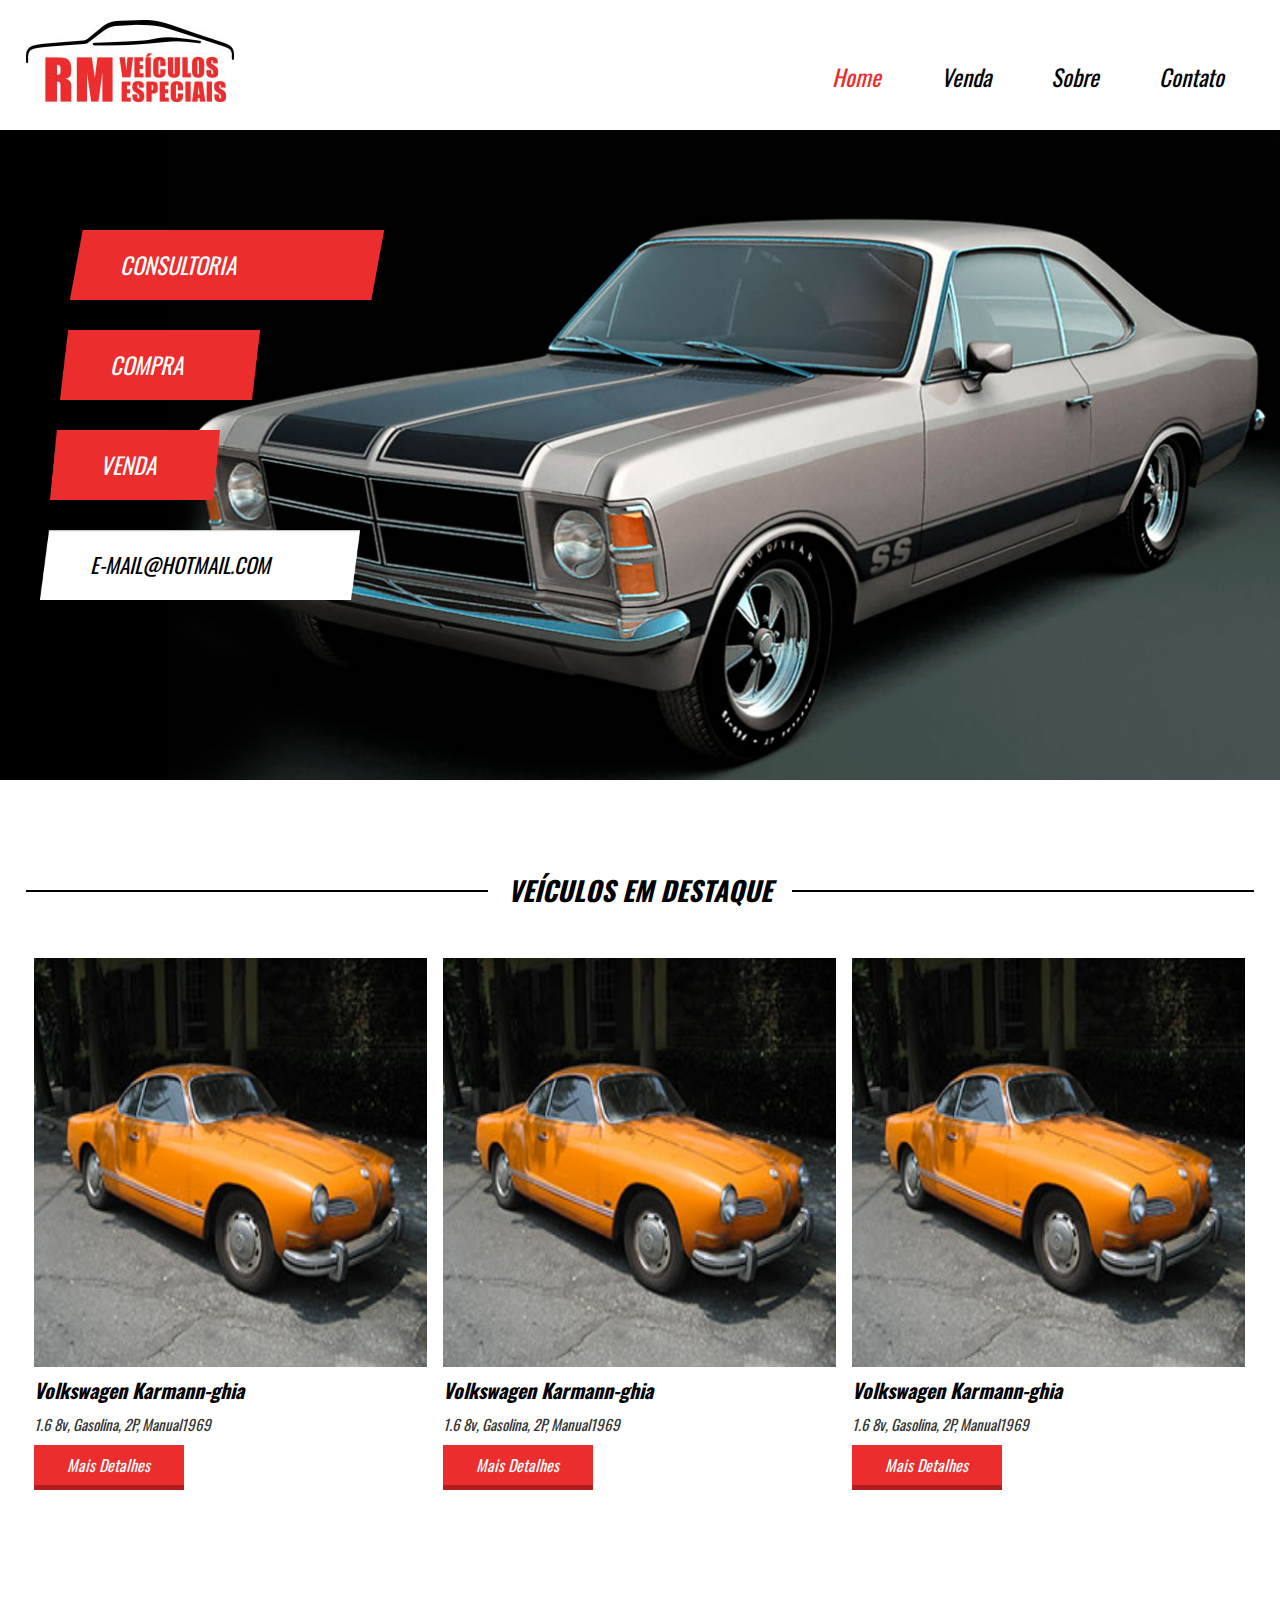
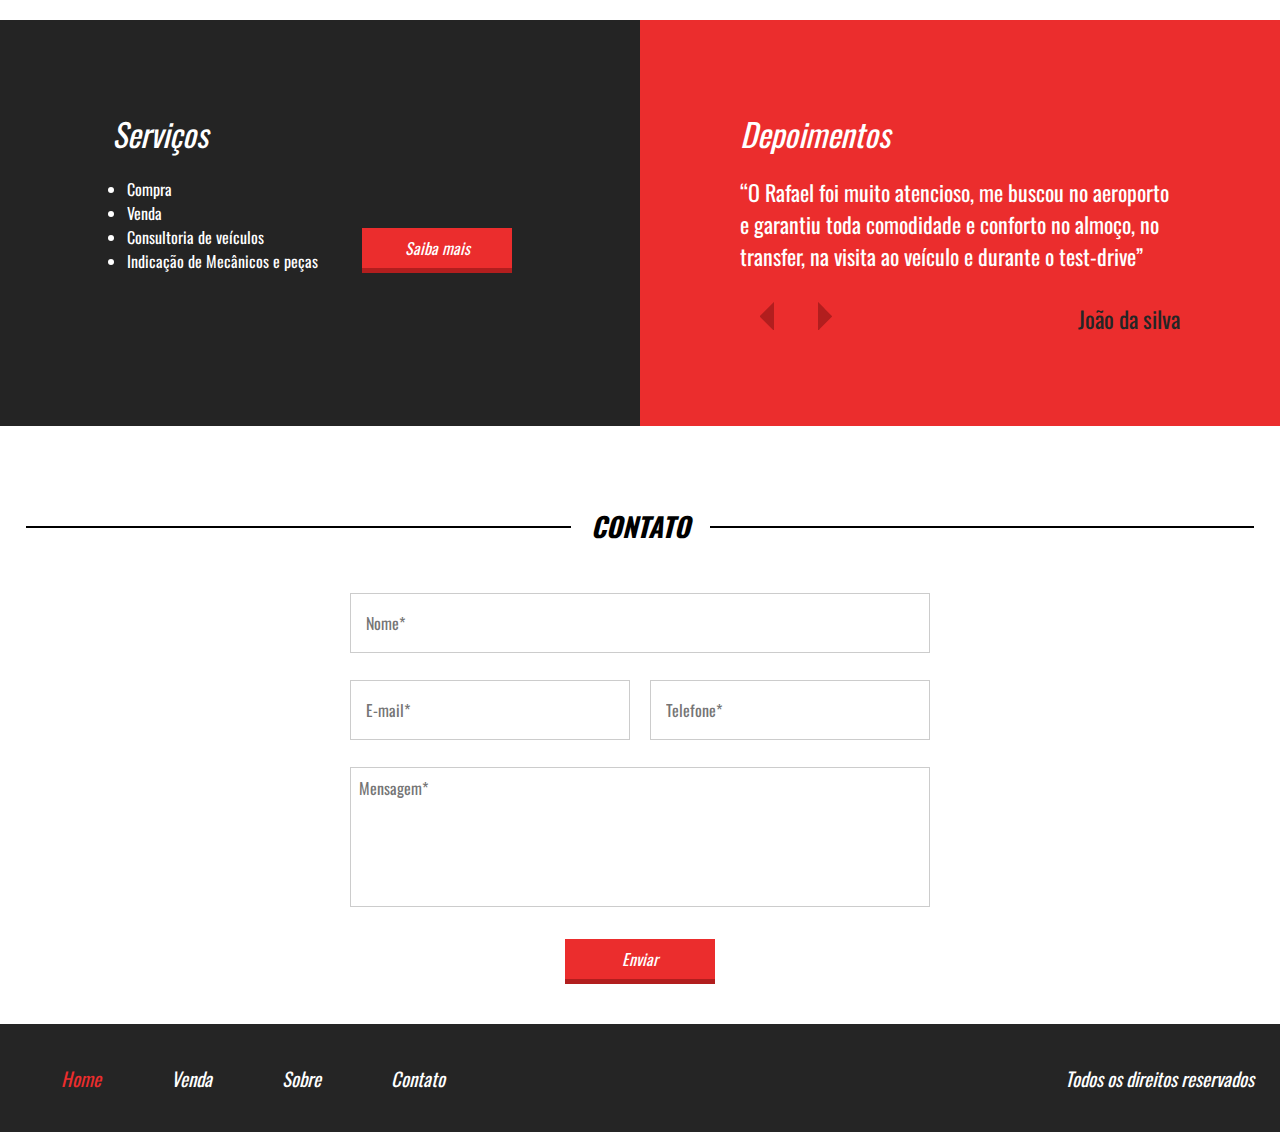
<file: index.html>
<!DOCTYPE html>
<html>
<head>
	<title>Projeto 05</title>
	<link href="https://fonts.googleapis.com/css2?family=Oswald&display=swap" rel="stylesheet">
	<link href="css/style.css" rel="stylesheet">
	<meta charset="utf-8" />
	<meta name="viewport" content="width=device-width,initial-scale=1.0,maximum-scale=1.0">
</head>
<body>

<header>

	<div class="container">
	<div class="logo">
		<img src="imagens/logo.jpg" />
	</div><!--logo-->

	<nav class="desktop">
		<ul>
			<li><a style="color:#EB2D2D;" href="index.html">Home</a></li>
			<li><a href="venda.html">Venda</a></li>
			<li><a href="sobre.html">Sobre</a></li>
			<li><a goto="contato" href="">Contato</a></li>
		</ul>
	</nav><!--desktop-->

	<nav class="mobile">
		<ul>
			<li><a style="color:#EB2D2D;" href="index.html">Home</a></li>
			<li><a href="venda.html">Venda</a></li>
			<li><a href="sobre.html">Sobre</a></li>
			<li><a goto="contato" href="">Contato</a></li>
		</ul>
	</nav><!--mobile-->

	<div class="clear"></div>
	</div><!--container-->
</header>

<section class="banner">
	<div class="container">
	<div class="text-banner">
		<div class="text-banner-single">Consultoria</div>
		<div class="text-banner-single">Compra</div>
		<div class="text-banner-single">Venda</div>
		<div class="text-banner-single">e-mail@hotmail.com</div>
	</div><!--text-banner-->
	</div><!--container-->
</section><!--banner-->

<section class="veiculos-destaque">
	<div class="line-titulo">
		<div class="ln1"></div>
		<h2>Veículos em destaque</h2>
	</div><!--line-titulo-->
	<div class="container">
	<div class="vitrine-destaque">
		<div style="background-image:url('imagens/carro1.jpg');" class="carro-img"></div><!--carro-img-->
		<div class="info-carro">
			<h2>Volkswagen Karmann-ghia</h2>
			<p>1.6 8v, Gasolina, 2P, Manual1969</p>
			<a class="btn1" href="">Mais Detalhes</a>
		</div><!--info-carro-->
	</div><!--vitrine-destaque-->

	<div class="vitrine-destaque">
		<div style="background-image:url('imagens/carro1.jpg');" class="carro-img"></div><!--carro-img-->
		<div class="info-carro">
			<h2>Volkswagen Karmann-ghia</h2>
			<p>1.6 8v, Gasolina, 2P, Manual1969</p>
			<a class="btn1" href="">Mais Detalhes</a>
		</div><!--info-carro-->
	</div><!--vitrine-destaque-->

	<div class="vitrine-destaque">
		<div style="background-image:url('imagens/carro1.jpg');" class="carro-img"></div><!--carro-img-->
		<div class="info-carro">
			<h2>Volkswagen Karmann-ghia</h2>
			<p>1.6 8v, Gasolina, 2P, Manual1969</p>
			<a class="btn1" href="">Mais Detalhes</a>
		</div><!--info-carro-->
	</div><!--vitrine-destaque-->
	<div class="clear"></div>
	</div><!--container-->
</section><!--veiculos-destaque-->

<section class="servicos-descricao">
	<div class="half1">
		<div class="half1-wraper">
		<h2>Serviços</h2>
		<ul>
			<li>Compra</li>
			<li>Venda</li>
			<li>Consultoria de veículos</li>
			<li>Indicação de Mecânicos e peças</li>
		</ul>
		<a class="btn1" href="">Saiba mais</a>
		</div>
	</div><!--half-1-->

	<div class="half2">

		<h2>Depoimentos</h2>
		<div class="depoimento-single">
			<p>“O Rafael foi muito atencioso, me buscou no aeroporto
			e garantiu toda comodidade e conforto no almoço, no transfer, na visita ao veículo e durante o test-drive”</p>

			<p>“O2 Rafael foi muito atencioso, me buscou no aeroporto
			e garantiu toda comodidade e conforto no almoço, no transfer, na visita ao veículo e durante o test-drive”</p>
			<div class="navigation">
				<div class="arrows">
					<img prev src="imagens/arrow-left.png" />
					<img next src="imagens/arrow-right.png" />
				</div><!--arrows-->
				<div class="nome-depoimento">João da silva</div>
			</div><!--navigation-->
		</div><!--depoimento-single-->
	</div><!--half2-->

</section><!--servicos-descricao-->

<section id="contato" class="contato">
	<div class="line-titulo">
		<div class="ln1"></div>
		<h2>Contato</h2>
	</div><!--line-titulo-->

	<form>
		<div class="input-wraper w100">
			<input placeholder="Nome*" type="text" required />
		</div><!--input-wraper-->

		<div class="input-wraper w50">
			<input placeholder="E-mail*" type="text" required />
		</div><!--input-wraper-->

		<div class="input-wraper w50">
			<input placeholder="Telefone*" type="text" required />
		</div><!--input-wraper-->

		<div class="input-wraper w100">
			<textarea placeholder="Mensagem*" required></textarea>
		</div><!--input-wraper-->

		<div class="input-wraper w100">
			<input class="btn1" type="submit" value="Enviar" />
		</div><!--input-wraper-->

		<div class="clear"></div><!--clear-->

	</form>

</section><!--contato-->

<footer>
	<div class="container">
	<nav>
		<ul>
			<li><a style="color:#EB2D2D;" href="index.html">Home</a></li>
			<li><a href="venda.html">Venda</a></li>
			<li><a href="sobre.html">Sobre</a></li>
			<li><a href="">Contato</a></li>
		</ul>
	</nav>
	<p>Todos os direitos reservados</p>
	<div class="clear"></div>
	</div><!--container-->
</footer>


<script src="js/jquery.js"></script>
<script src="js/functions.js"></script>
</body>
</html>
</file>
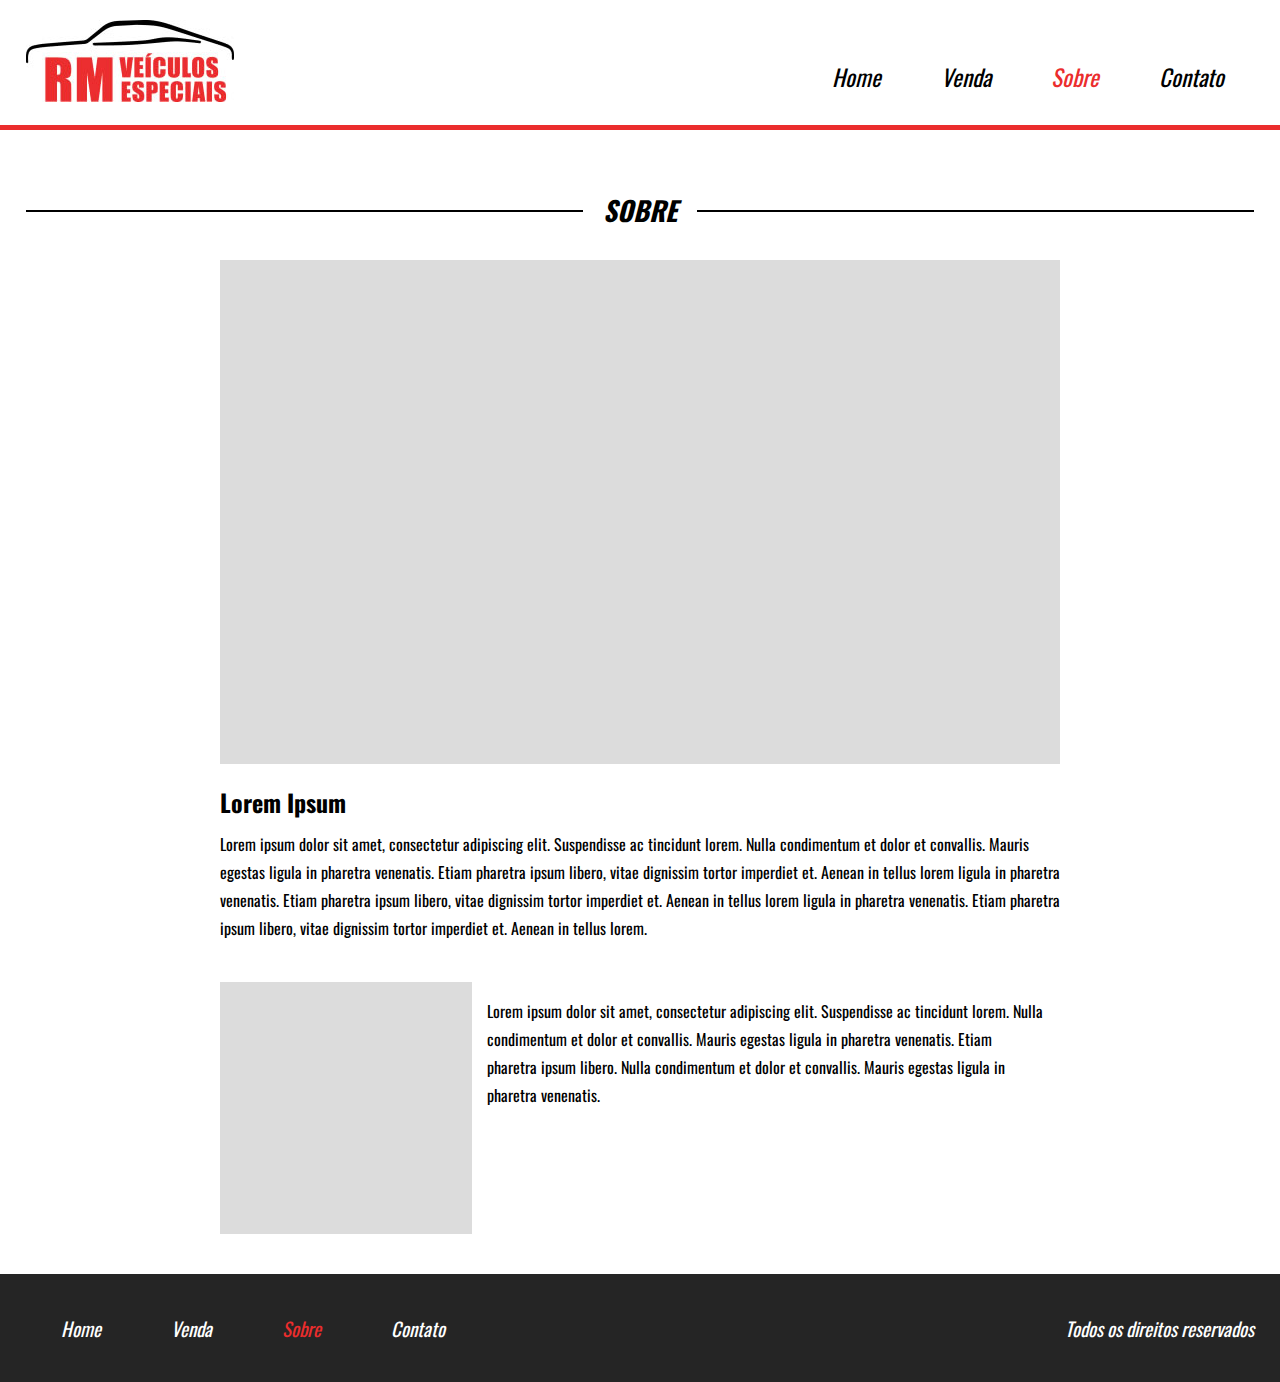
<file: sobre.html>
<!DOCTYPE html>
<html>
<head>
	<title>Projeto 05</title>
	<link href="https://fonts.googleapis.com/css2?family=Oswald&display=swap" rel="stylesheet">
	<link href="css/style.css" rel="stylesheet">
	<meta charset="utf-8" />
	<meta name="viewport" content="width=device-width,initial-scale=1.0,maximum-scale=1.0">
</head>
<body>

<header style="border-bottom: 5px solid #EB2D2D";>

	<div class="container">
	<div class="logo">
		<img src="imagens/logo.jpg" />
	</div><!--logo-->

	<nav class="desktop">
		<ul>
			<li><a href="index.html">Home</a></li>
			<li><a href="venda.html">Venda</a></li>
			<li><a style="color:#EB2D2D;" href="sobre.html">Sobre</a></li>
			<li><a href="">Contato</a></li>
		</ul>
	</nav><!--desktop-->

	<nav class="mobile">
		<ul>
			<li><a href="index.html">Home</a></li>
			<li><a href="venda.html">Venda</a></li>
			<li><a style="color:#EB2D2D;" href="sobre.html">Sobre</a></li>
			<li><a href="">Contato</a></li>
		</ul>
	</nav><!--mobile-->

	<div class="clear"></div>
	</div><!--container-->
</header>

<section class="sobre">
	<div class="line-titulo">
		<div class="ln1"></div>
			<h2>Sobre</h2>
	</div><!--titulo-->	
	<div class="container">
		<div class="img-destaque-sobre"></div>
		<div class="descricao-autor">
			<h2>Lorem Ipsum</h2>
			<p>Lorem ipsum dolor sit amet, consectetur adipiscing elit. Suspendisse ac tincidunt lorem. Nulla condimentum et dolor et convallis. Mauris egestas ligula in pharetra venenatis. Etiam pharetra ipsum libero, vitae dignissim tortor imperdiet et. Aenean in tellus lorem ligula in pharetra venenatis. Etiam pharetra ipsum libero, vitae dignissim tortor imperdiet et. Aenean in tellus lorem ligula in pharetra venenatis. Etiam pharetra ipsum libero, vitae dignissim tortor imperdiet et. Aenean in tellus lorem.</p>
		</div><!--descrição-->
		<div class="descricao-autor2">
			<div class="img-small"></div>
			<p>
				Lorem ipsum dolor sit amet, consectetur adipiscing elit. Suspendisse ac tincidunt lorem. Nulla condimentum et dolor et convallis. Mauris egestas ligula in pharetra venenatis. Etiam pharetra ipsum libero. Nulla condimentum et dolor et convallis. Mauris egestas ligula in pharetra venenatis.
			</p>
			<div class="clear"></div>
		</div><!--descrição2-->
	</div><!--container-->
</section><!--sobre-->

<footer>
	<div class="container">
	<nav>
		<ul>
			<li><a href="index.html">Home</a></li>
			<li><a href="venda.html">Venda</a></li>
			<li><a style="color:#EB2D2D;" href="sobre.html">Sobre</a></li>
			<li><a href="">Contato</a></li>
		</ul>
	</nav>
	<p>Todos os direitos reservados</p>
	<div class="clear"></div>
	</div><!--container-->
</footer>

</body>
</html>
</file>
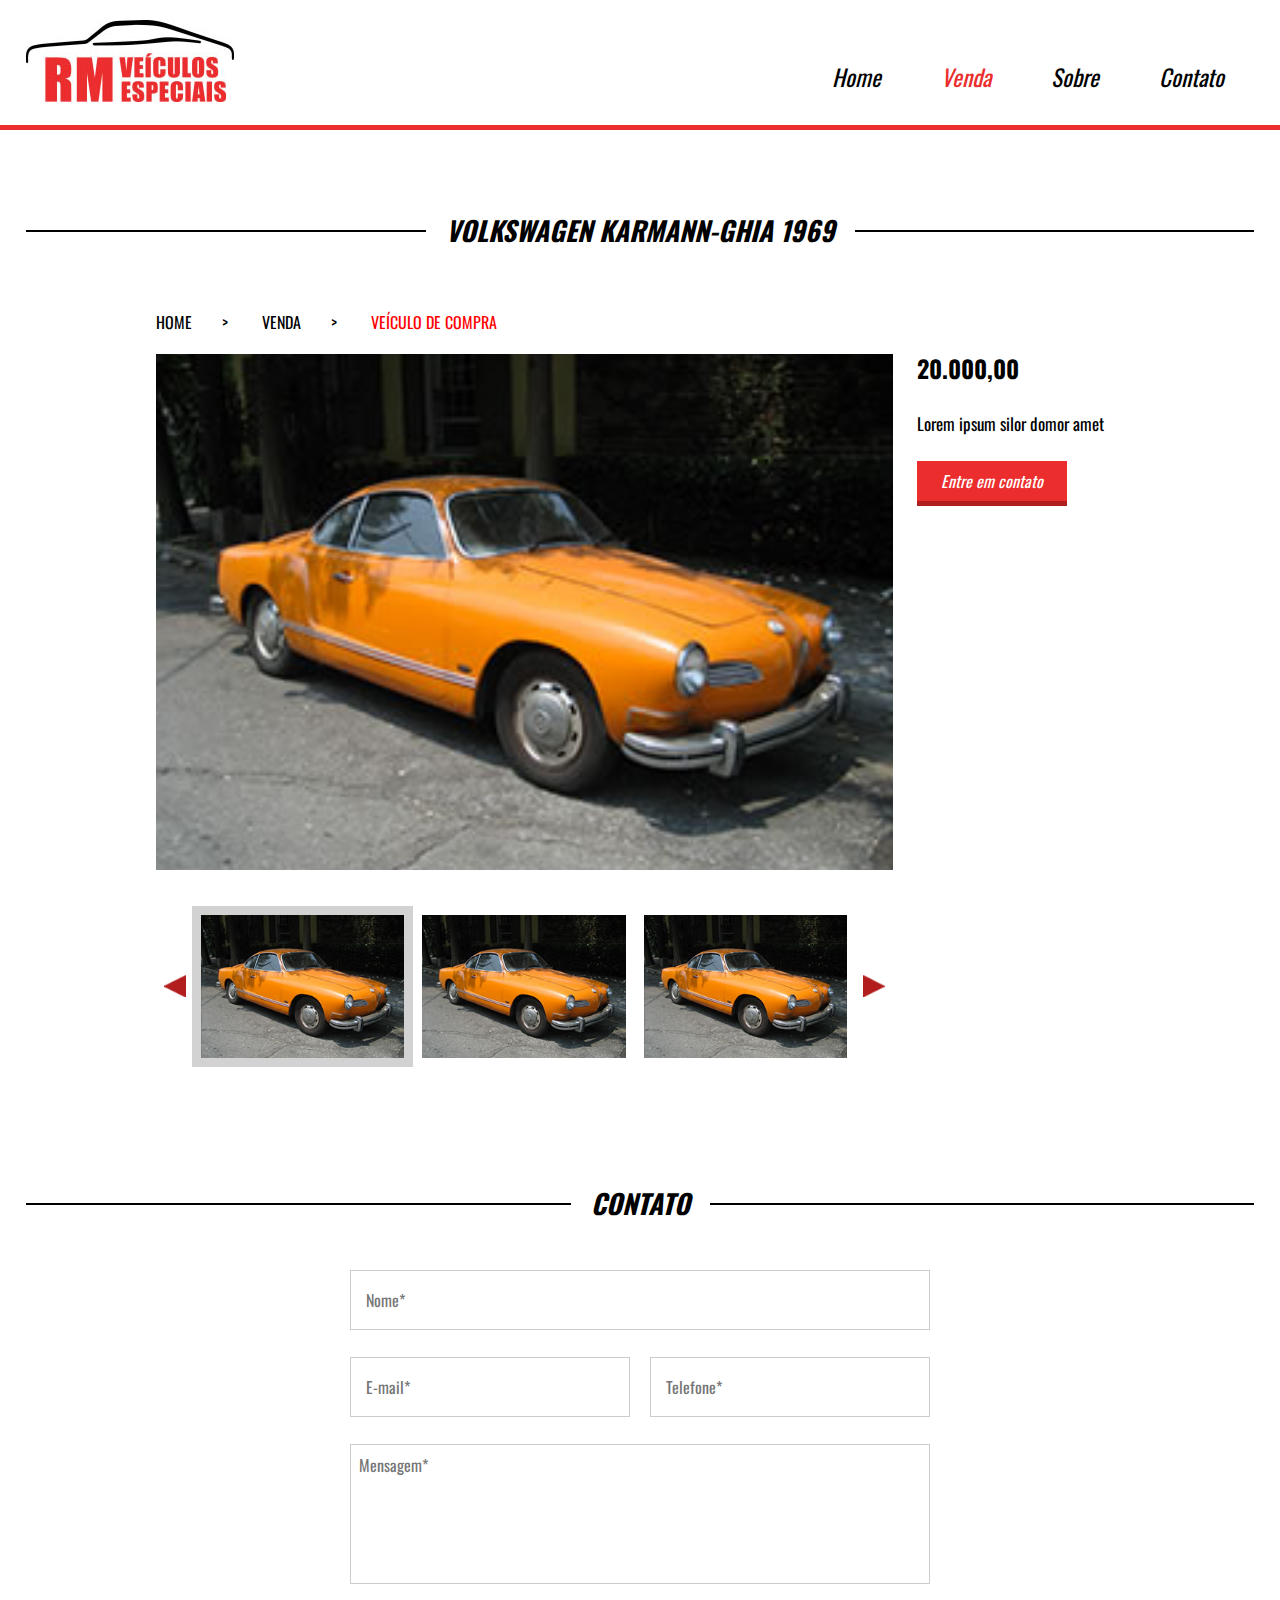
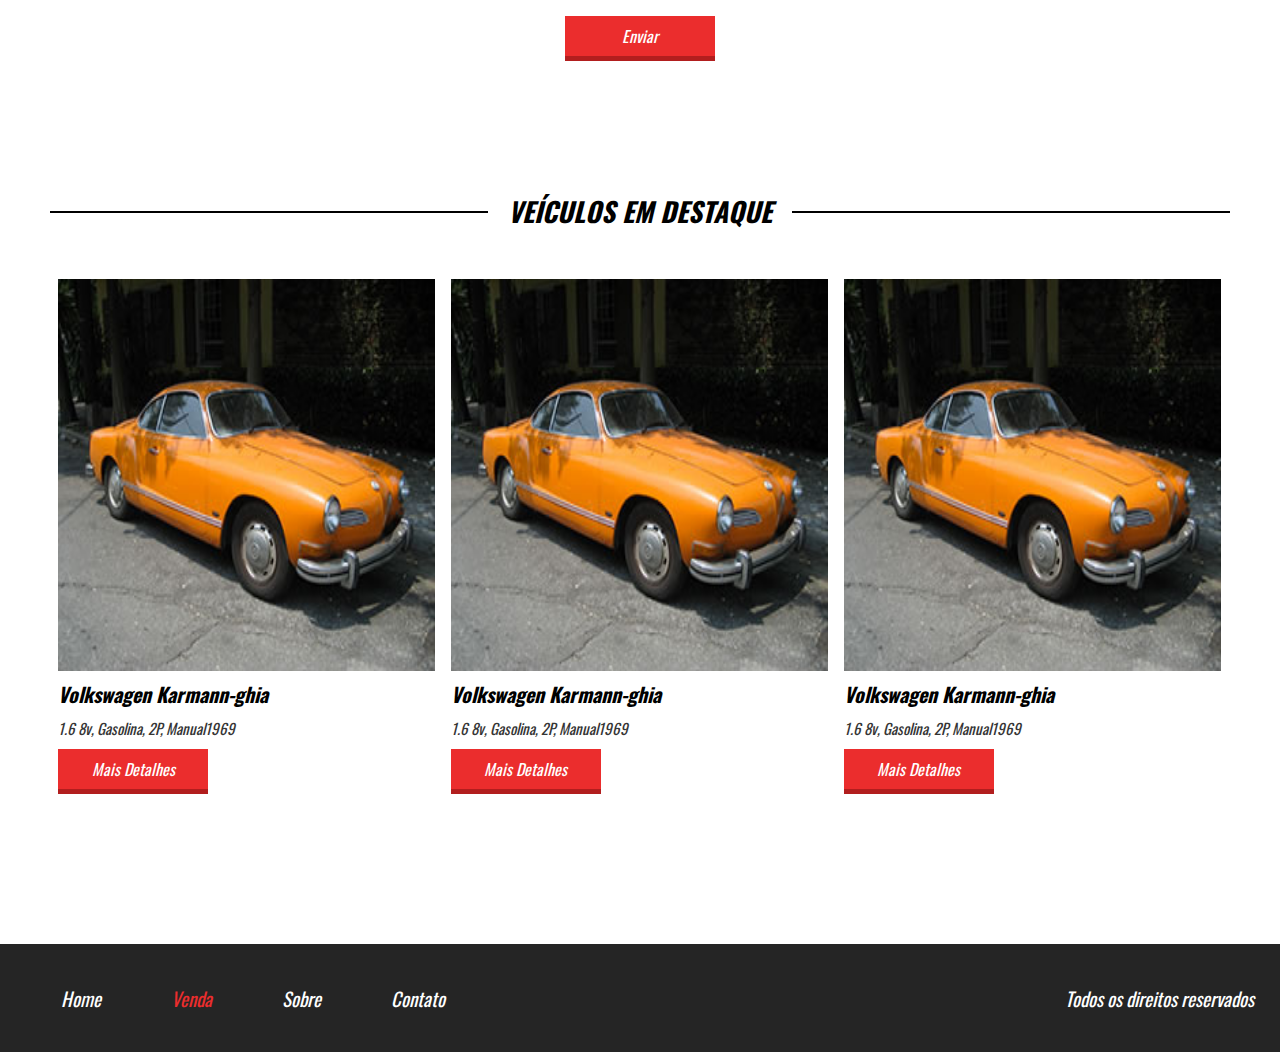
<file: veiculo-teste.html>
<!DOCTYPE html>
<html>
<head>
	<title>Projeto 05</title>
	<link href="https://fonts.googleapis.com/css2?family=Oswald&display=swap" rel="stylesheet">
	<link href="css/style.css" rel="stylesheet">
	<meta charset="utf-8" />
	<meta name="viewport" content="width=device-width,initial-scale=1.0,maximum-scale=1.0">
</head>
<body>

<header style="border-bottom: 5px solid #EB2D2D";>

	<div class="container">
	<div class="logo">
		<img src="imagens/logo.jpg" />
	</div><!--logo-->

	<nav class="desktop">
		<ul>
			<li><a href="index.html">Home</a></li>
			<li><a style="color:#EB2D2D;" href="venda.html">Venda</a></li>
			<li><a href="sobre.html">Sobre</a></li>
			<li><a href="">Contato</a></li>
		</ul>
	</nav><!--desktop-->

	<nav class="mobile">
		<ul>
			<li><a href="index.html">Home</a></li>
			<li><a style="color:#EB2D2D;" href="venda.html">Venda</a></li>
			<li><a href="sobre.html">Sobre</a></li>
			<li><a href="">Contato</a></li>
		</ul>
	</nav><!--mobile-->

	<div class="clear"></div>
	</div><!--container-->
</header>

<section class="venda-single">
	<div class="line-titulo">
	<div class="ln1"></div>
		<h2>Volkswagen Karmann-ghia 1969</h2>
	</div><!--line-titulo-->

	<div class="container">

	<div class="info-veiculo">
		<div class="info-bread">
			<a href="">HOME</a><span>></span>
			<a href="">VENDA</a><span>></span>
			<a href="">VEÍCULO DE COMPRA</a></div>
		<div class="foto-destaque"></div>
			<div class="nav-galeria-parent">
				<div class="arrow-left-nav"></div>
				<div class="arrow-right-nav"></div>
				<div class="nav-galeria">
					<div class="nav-galeria-wraper">
					<div class="mini-img-wraper"><div style="background-image:url('imagens/carro1.jpg');" class="mini-img"></div></div>
					<div class="mini-img-wraper"><div style="background-image:url('imagens/carro1.jpg');" class="mini-img"></div></div>
					<div class="mini-img-wraper"><div style="background-image:url('imagens/carro1.jpg');" class="mini-img"></div></div>
					<div class="mini-img-wraper"><div style="background-image:url('imagens/carro1.jpg');" class="mini-img"></div></div>
					<div class="mini-img-wraper"><div style="background-image:url('imagens/carro1.jpg');" class="mini-img"></div></div>
					<div class="mini-img-wraper"><div style="background-image:url('imagens/carro1.jpg');" class="mini-img"></div></div>
					<div class="mini-img-wraper"><div style="background-image:url('imagens/carro1.jpg');" class="mini-img"></div></div>
					<div class="mini-img-wraper"><div style="background-image:url('imagens/carro1.jpg');" class="mini-img"></div></div>
					</div><!--wraper-->
					</div><!--galeria-->
			</div><!--parent-->
	</div><!--info-veiculo-->

	<div class="descricao-veiculo">
			<h2>20.000,00</h2>
			<p>Lorem ipsum silor domor amet</p>
			<a class="btn1" href="">Entre em contato</a>
	</div><!--descrição-->
	<div class="clear"></div>
</div><!--container-->

</section><!--venda-single-->

<section class="contato">
	<div class="line-titulo">
		<div class="ln1"></div>
		<h2>Contato</h2>
	</div><!--line-titulo-->

	<form>
		<div class="input-wraper w100">
			<input placeholder="Nome*" type="text" required />
		</div><!--input-wraper-->

		<div class="input-wraper w50">
			<input placeholder="E-mail*" type="text" required />
		</div><!--input-wraper-->

		<div class="input-wraper w50">
			<input placeholder="Telefone*" type="text" required />
		</div><!--input-wraper-->

		<div class="input-wraper w100">
			<textarea placeholder="Mensagem*" required></textarea>
		</div><!--input-wraper-->

		<div class="input-wraper w100">
			<input class="btn1" type="submit" value="Enviar" />
		</div><!--input-wraper-->

		<div class="clear"></div><!--clear-->

	</form>

	<section class="veiculos-destaque">
	<div class="line-titulo">
		<div class="ln1"></div>
		<h2>Veículos em destaque</h2>
	</div><!--line-titulo-->
	<div class="container">
	<div class="vitrine-destaque">
		<div style="background-image:url('imagens/carro1.jpg');" class="carro-img"></div><!--carro-img-->
		<div class="info-carro">
			<h2>Volkswagen Karmann-ghia</h2>
			<p>1.6 8v, Gasolina, 2P, Manual1969</p>
			<a class="btn1" href="">Mais Detalhes</a>
		</div><!--info-carro-->
	</div><!--vitrine-destaque-->

	<div class="vitrine-destaque">
		<div style="background-image:url('imagens/carro1.jpg');" class="carro-img"></div><!--carro-img-->
		<div class="info-carro">
			<h2>Volkswagen Karmann-ghia</h2>
			<p>1.6 8v, Gasolina, 2P, Manual1969</p>
			<a class="btn1" href="">Mais Detalhes</a>
		</div><!--info-carro-->
	</div><!--vitrine-destaque-->

	<div class="vitrine-destaque">
		<div style="background-image:url('imagens/carro1.jpg');" class="carro-img"></div><!--carro-img-->
		<div class="info-carro">
			<h2>Volkswagen Karmann-ghia</h2>
			<p>1.6 8v, Gasolina, 2P, Manual1969</p>
			<a class="btn1" href="">Mais Detalhes</a>
		</div><!--info-carro-->
	</div><!--vitrine-destaque-->
	<div class="clear"></div>
	</div><!--container-->
</section><!--veiculos-destaque-->

</section><!--contato-->

<footer>
	<div class="container">
	<nav>
		<ul>
			<li><a href="index.html">Home</a></li>
			<li><a style="color:#EB2D2D;" href="venda.html">Venda</a></li>
			<li><a href="sobre.html">Sobre</a></li>
			<li><a href="">Contato</a></li>
		</ul>
	</nav>
	<p>Todos os direitos reservados</p>
	<div class="clear"></div>
	</div><!--container-->
</footer>

<script src="js/jquery.js"></script>
<script src="js/functions.js"></script>
</body>
</html>
</file>
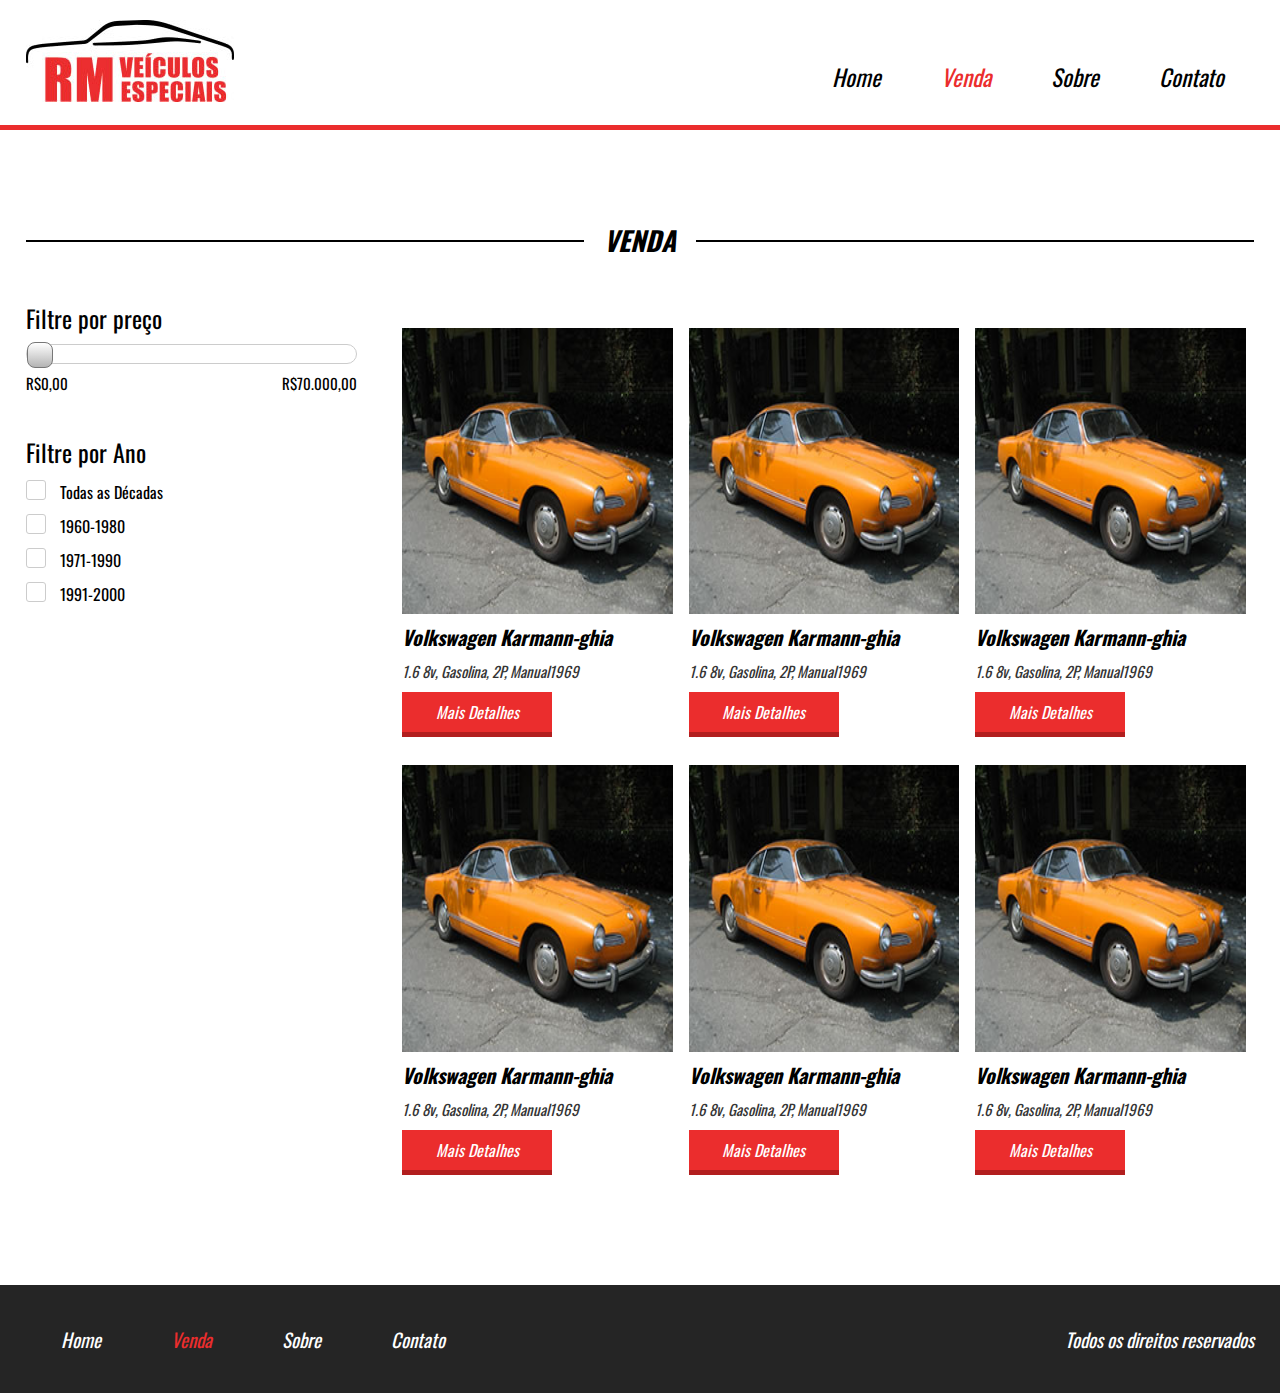
<file: venda.html>
<!DOCTYPE html>
<html>
<head>
	<title>Projeto 05</title>
	<link href="https://fonts.googleapis.com/css2?family=Oswald&display=swap" rel="stylesheet">
	<link href="css/style.css" rel="stylesheet">
	<meta charset="utf-8" />
	<meta name="viewport" content="width=device-width,initial-scale=1.0,maximum-scale=1.0">
</head>
<body>

<header style="border-bottom: 5px solid #EB2D2D";>

	<div class="container">
	<div class="logo">
		<img src="imagens/logo.jpg" />
	</div><!--logo-->

	<nav class="desktop">
		<ul>
			<li><a  href="index.html">Home</a></li>
			<li><a style="color:#EB2D2D;"href="venda.html">Venda</a></li>
			<li><a href="sobre.html">Sobre</a></li>
			<li><a href="">Contato</a></li>
		</ul>
	</nav><!--desktop-->

	<nav class="mobile">
		<ul>
			<li><a href="index.html">Home</a></li>
			<li><a style="color:#EB2D2D;" href="venda.html">Venda</a></li>
			<li><a href="sobre.html">Sobre</a></li>
			<li><a href="">Contato</a></li>
		</ul>
	</nav><!--mobile-->

	<div class="clear"></div>
	</div><!--container-->
</header>

<section class="venda">
	<div class="line-titulo">
		<div class="ln1"></div>
		<h2>Venda</h2>
	</div><!--line-titulo-->


	<div class="content-venda">
		<div class="container">
			<div class="sidebar">
				<div class="search1">
					<h2>Filtre por preço</h2>
					<div class="barra-preco">
						<div class="barra-preco-fill"></div>
						<div class="pointer-barra"></div>
					</div><!--barra-preco-->
					<div class="valor-pesquisa">
						<p class="preco-pesquisa">R$0,00</p>
						<p>R$70.000,00</p>
						<div class="clear"></div>
					</div><!--valor-pequisa-->
				</div><!--search1-->
				<div class="search2">
					<h2>Filtre por Ano</h2>
					<form>
						<div class="form-venda-wraper">
							<input type="checkbox" id="item1" />
							<label for="item1">
								<div class="circle"></div>
							</label><!--item1-->
							<span>Todas as Décadas</span>
						</div><!--form-wraper-->

						<div class="form-venda-wraper">
							<input type="checkbox" id="item2" />
							<label for="item2">
								<div class="circle"></div>
							</label>
							<span>1960-1980</span>
						</div><!--form-wraper-->

						<div class="form-venda-wraper">
							<input type="checkbox" id="item3" />
							<label for="item3">
								<div class="circle"></div>
							</label>
							<span>1971-1990</span>
						</div><!--form-wraper-->

						<div class="form-venda-wraper">
							<input type="checkbox" id="item4" />
							<label for="item4">
								<div class="circle"></div>
							</label>
							<span>1991-2000</span>
						</div><!--form-wraper-->
					</form>
				</div><!--search2-->
			</div><!--sidebar-->

<div class="vitrine-venda">
	<div class="vitrine-destaque">
		<div style="background-image:url('imagens/carro1.jpg');" class="carro-img"></div><!--carro-img-->
		<div class="info-carro">
			<h2>Volkswagen Karmann-ghia</h2>
			<p>1.6 8v, Gasolina, 2P, Manual1969</p>
			<a class="btn1" href="">Mais Detalhes</a>
		</div><!--info-carro-->
	</div><!--vitrine-destaque-->

	<div class="vitrine-destaque">
		<div style="background-image:url('imagens/carro1.jpg');" class="carro-img"></div><!--carro-img-->
		<div class="info-carro">
			<h2>Volkswagen Karmann-ghia</h2>
			<p>1.6 8v, Gasolina, 2P, Manual1969</p>
			<a class="btn1" href="">Mais Detalhes</a>
		</div><!--info-carro-->
	</div><!--vitrine-destaque-->

	<div class="vitrine-destaque">
		<div style="background-image:url('imagens/carro1.jpg');" class="carro-img"></div><!--carro-img-->
		<div class="info-carro">
			<h2>Volkswagen Karmann-ghia</h2>
			<p>1.6 8v, Gasolina, 2P, Manual1969</p>
			<a class="btn1" href="">Mais Detalhes</a>
		</div><!--info-carro-->
	</div><!--vitrine-destaque-->

	<div class="vitrine-destaque">
		<div style="background-image:url('imagens/carro1.jpg');" class="carro-img"></div><!--carro-img-->
		<div class="info-carro">
			<h2>Volkswagen Karmann-ghia</h2>
			<p>1.6 8v, Gasolina, 2P, Manual1969</p>
			<a class="btn1" href="">Mais Detalhes</a>
		</div><!--info-carro-->
	</div><!--vitrine-destaque-->

	<div class="vitrine-destaque">
		<div style="background-image:url('imagens/carro1.jpg');" class="carro-img"></div><!--carro-img-->
		<div class="info-carro">
			<h2>Volkswagen Karmann-ghia</h2>
			<p>1.6 8v, Gasolina, 2P, Manual1969</p>
			<a class="btn1" href="">Mais Detalhes</a>
		</div><!--info-carro-->
	</div><!--vitrine-destaque-->

	<div class="vitrine-destaque">
		<div style="background-image:url('imagens/carro1.jpg');" class="carro-img"></div><!--carro-img-->
		<div class="info-carro">
			<h2>Volkswagen Karmann-ghia</h2>
			<p>1.6 8v, Gasolina, 2P, Manual1969</p>
			<a class="btn1" href="">Mais Detalhes</a>
		</div><!--info-carro-->
	</div><!--vitrine-destaque-->

</div><!--vitrine-venda-->

			<div class="clear"></div>
		</div><!--container-->
	</div><!--content-venda-->
</section><!--venda-->


<footer>
	<div class="container">
	<nav>
		<ul>
			<li><a href="index.html">Home</a></li>
			<li><a style="color:#EB2D2D;" href="venda.html">Venda</a></li>
			<li><a href="sobre.html">Sobre</a></li>
			<li><a href="">Contato</a></li>
		</ul>
	</nav>
	<p>Todos os direitos reservados</p>
	<div class="clear"></div>
	</div><!--container-->
</footer>

<script src="js/jquery.js"></script>
<script src="js/functions.js"></script>
</body>
</html>
</file>
<file: css/style.css>
*{
	margin: 0;
	padding: 0;
	box-sizing: border-box;
	font-family:'Oswald', sans-serif;
}

html,body{
	height: 100%;
}

.container{
	width: 100%;
	max-width: 1400px;
	margin:0 auto;
}

.clear{
	clear: both;
}

header{
	padding:20px 2% 35px 2%;
	height: 130px;
}

header div.logo{
	float: left;
}

header nav.desktop{
	float: right;
	position: relative;
	top:40px;
}

nav.mobile{
	margin-top:40px;
	float: right;
	width: 32px;
	height: 32px;
	background-size: 100% 100%;
	cursor: pointer;
	background-image: url('../imagens/icon_menu.png');
	display: none;
}

nav.mobile ul{
	display: none;
	width: 100%;
	left: 0;
	top: 95px;
	border-bottom:4px solid #EB2D2D;
	z-index: 999;
	position: absolute;
	text-align: center;
	background-color: white;
}

nav.mobile li{
	font-size: 23px;
	padding:20px 0px;
	font-style: italic;
}

nav.mobile li a{
	color: black;
	text-decoration: none;
}

header nav.desktop ul{
	list-style-type: none;
}

header nav.desktop ul li{
	float: left;
	font-size: 23px;
	padding:0 30px;
	font-style: italic;
}

header nav.desktop a{
    color: black;
    text-decoration: none;
}

section.banner{
	overflow:hidden;
	width: 100%;
	height: 650px;
	background-color: black;
	background-image: url('../imagens/bg.jpg');
	background-size: contain;
	background-position: right bottom;
	background-repeat: no-repeat;
}

.text-banner{
	padding:70px;
}

.text-banner-single{
	width: 314px;
	font-style: italic;
	margin-top:30px;
	height: 70px;
	line-height: 70px;
	padding-left: 50px;
	text-transform: uppercase;
	color: white;
	font-size: 23px;
	background-image: url('../imagens/box-text.png');
	background-size: 100% 100%;
	background-repeat: no-repeat;
}

.text-banner .text-banner-single:nth-of-type(2){
	width: 200px;
	height: 70px;
	line-height: 70px;
	position: relative;
	left: -10px;
}

.text-banner .text-banner-single:nth-of-type(3){
	width: 170px;
	height: 70px;
	line-height: 70px;
	position: relative;
	left: -20px;
}

.text-banner .text-banner-single:nth-of-type(4){
	width: 320px;
	font-size: 21px;
	color: black;
	position: relative;
	left: -30px;
	line-height: 70px;
	background-image: url('../imagens/box-white-text.png');
}

section.veiculos-destaque{
	padding:90px 2%;
}

section.veiculos-destaque .container{
	/*Vamos deixar o padrão que é 1400px*/
	/*max-width: 1000px;*/
	padding:40px 0;
}


.line-titulo{
	/*Trocamos por 1400 para seguir com o mesmo tamanho do nosso contexto padrão da classe container!*/
	max-width: 1400px;
	margin:0 auto;
	position: relative;
	text-align: center;
}

.ln1{
	position: absolute;
	height: 2px;
	width: 100%;
	top:20px;
	background:black;
}


.line-titulo h2{
	position: relative;
	background: white;
	display: inline-block;
	text-align: center;
	font-size: 27px;
	padding:0 20px;
	font-style: italic;
	text-transform: uppercase;
}

.vitrine-destaque{
	float: left;
	width: 33.3%;
	text-align: left;
	
}

.vitrine-destaque .carro-img{
	width: 100%;
	padding-top: 100%;
	border:8px solid white;
	background-size: 100% 100%;
}

.vitrine-destaque h2{
	padding-left: 8px;
	color: black;
	font-style: italic;
	font-size: 20px;
}

.vitrine-destaque p{
	padding-top: 8px;
	padding-left: 8px;
	color: #353535;
	font-size: 15px;
	font-style: italic;
}


.btn1{
	text-align: center;
	display: block;
	line-height: 40px;
	background-color:#EB2D2D;
	text-decoration: none;
	border-bottom: 5px solid #B21E1E;
	color: white;
	font-size: 16px;
	font-style: italic;
	width: 150px;
}

.vitrine-destaque a{
	margin-left: 8px;
	margin-top:10px;

}


.servicos-descricao{
	display: flex;
}

.half1{
	width: 50%;
	text-align: right;
	padding:90px 0;
	background: #242424;
	color: white;
}

.half1-wraper{
	padding-right: 20%;
	text-align: left;
	display: inline-block;
}

.half1-wraper h2{
	font-weight: normal;
	font-style: italic;
	font-size: 32px;
}

.half1-wraper ul{
	display: inline-block;
	margin-top:20px;
}

.half1-wraper li{
	margin-left: 15px;
}

.half1-wraper a{
	margin-left: 40px;
	display: inline-block;
	vertical-align: bottom;
}

.half2{
	width: 50%;
	padding:90px 100px;
	background:#EB2D2D;
	color: white;
}

.half2 h2{
	font-weight: normal;
	font-style: italic;
	font-size: 32px;
}

.half2 .depoimento-single{
	margin-top:19px;
}

.depoimento-single p{
	font-size: 22px;
}

.navigation{
	float: left;
	width: 100%;
	max-width: 700px;
	margin-top:30px;
}

.arrows{
	float: left;
}

.navigation img{
	cursor: pointer;
	margin:0 20px;
}

.nome-depoimento{
	float: right;
	color: #252525;
	font-size: 23px;
}


section.contato{
	padding:80px 2% 0 2%;
}

section.contato form{
	max-width: 600px;
	margin:30px auto;
}

section.contato .input-wraper{
	float: left;
	padding:10px;
	margin-top:7px;
}

section.contato input[type=text]{
	width: 100%;
	border: 1px solid #ccc;
	height: 60px;
	font-size: 16px;
	line-height: 40px;
	padding-left: 15px;
}

section.contato textarea{
	font-size: 16px;
	width: 100%;
	border:1px solid #ccc;
	height: 140px;
	padding:8px;
	resize: none;
}

section.contato form .input-wraper:nth-of-type(5){
	text-align: center;
}

section.contato input[type=submit]{
	border-right: 0;
	border-left: 0;
	border-top: 0;
	cursor: pointer;
	display: inline-block;
}

.w100{
	width: 100%;
}

.w50{
	width: 50%;
}

footer{
	margin-top:20px;
	padding:40px 2%;
	background: #252525;
}

footer nav{
	float: left;
}

footer nav ul{
	list-style-type: none;
}

footer nav ul li{
	float: left;
	font-style: italic;
	padding:0 35px;
	font-size: 19px;
}

footer nav ul a{
	color: white;
	text-decoration: none;
}

footer p{
	float: right;
	color: white;
	font-size: 19px;
	font-style: italic;
}


section.venda{
	padding:90px 2%;
	min-height: 90%;
}

.content-venda{
	margin-top:40px;
}

.sidebar{
	float: left;
	width: 30%;
}

.search1{
	width:90%;
}

.search1 h2{
	font-size: 24px;
	color: black;
	font-weight: normal;
}

.search1 .barra-preco{
	width: 100%;
	height: 20px;
	background: white;
	border:1px solid #ccc;
	margin-top:8px;
	border-radius: 20px;
	position: relative;
}

.barra-preco-fill{
	position: absolute;
	left: 0;
	top: 0;
	width: 0;
	height: 20px;
	border-radius: 20px;
	background:linear-gradient(to bottom,rgb(255,255,255),rgb(200,200,200));
}

.pointer-barra{
	width: 26px;
	height: 26px;
	position: absolute;
	left: 0;
	top: -3px;
	cursor: pointer;
	border-radius: 8px;
	background:linear-gradient(to bottom,rgb(255,255,255),rgb(180,180,180));
	border:1px solid  #777;
}

.valor-pesquisa{
	margin-top:8px;
}

.valor-pesquisa p{
	color: black;
	font-size: 15px;
}

.valor-pesquisa p:nth-of-type(1){
	float: left;
}

.valor-pesquisa p:nth-of-type(2){
	float: right;
}

.search2{
	margin-top:40px;
}

.search2 h2{
	font-size: 24px;
	color: black;
	font-weight: normal;
}

.form-venda-wraper{
	margin-top:10px;
}

.form-venda-wraper input[type=checkbox]{
	display: none;
}

.form-venda-wraper label{
	width: 20px;
	height: 20px;
	display: inline-block;
	border:1px solid #ccc;
	border-radius: 3px;
	vertical-align: top;
	cursor: pointer;
	position: relative;
}


.circle{
	width: 8px;
	height: 8px;
	display: none;
	border-radius: 4px;
	background: black;
	position: absolute;
	left: 6px;
	top: 6px;
}


.form-venda-wraper input[type=checkbox]:checked + label > .circle{
	display: block;
}

.form-venda-wraper span{
	padding:0 10px;
	display: inline-block;
	vertical-align: top;
}


.vitrine-venda{
	float: left;
	width: 70%;
}

.vitrine-venda .vitrine-destaque{
	margin-top:20px;
}

section.venda-single{
	padding:80px 2% 0 2%;
}

section.venda-single .container{
	padding:40px 0 0 0;
	text-align: center;
	max-width: 1280px;
}

.info-veiculo{
	display: inline-block;
	width: 60%;
}

.foto-destaque{
	width: 100%;
	padding-top:70%;
	background-position: center;
	background-size: cover;
	background-repeat: no-repeat;
}


.descricao-veiculo{
	vertical-align: top;
	display: inline-block;
	padding:60px 20px;
	text-align: left;
}

.descricao-veiculo p{
	font-size: 17px;
	margin-top:25px;
	max-width: 200px;
}

.descricao-veiculo a{
	margin-top:25px;
}

.nav-galeria-parent{
	width: 100%;
	padding:36px;
	position: relative;
}

.arrow-left-nav{
	position: absolute;
	left: 8px;
	top: 50%;
	cursor: pointer;
	transform:translateY(-50%);
	-ms-transform:translateY(-50%);
	background-image:url('../imagens/arrow-left.png');
	background-size: 100% 100%;
	width: 22px;
	height: 22px;
}



.arrow-right-nav{
	position: absolute;
	right: 8px;
	top: 50%;
	cursor: pointer;
	transform:translateY(-50%);
	-ms-transform:translateY(-50%);
	background-image:url('../imagens/arrow-right.png');
	background-size: 100% 100%;
	width: 22px;
	height: 22px;
}

.info-bread{
	padding:20px 0;
	text-align: left;
}

.info-bread a{
	text-decoration: none;
	color: black;
}

.info-bread a:last-child{
	color: red;
}

.info-bread span{
	padding:0 30px;
}

.nav-galeria{
	overflow: hidden;
	width: 100%;
}

.nav-galeria-wraper{
	
}

.mini-img-wraper{
	float: left;
	padding:9px;
	
}

.mini-img{
	width: 100%;
	cursor: pointer;
	padding-top:70%;
	background-position: center;
	background-size: cover;
	background-color:green;
}

section.sobre{
	min-height: 90%;
	padding:60px 2% 20px 2%;
}

section.sobre .container{
	max-width: 840px;
	margin-top:30px;
}

section.sobre .img-destaque-sobre{
	width: 100%;
	padding-top:60%;
	background-color: rgb(220,220,220);
}

section.sobre .descricao-autor{
	margin-top:20px;
}

.descricao-autor h2{
	font-size: 24px;
}

.descricao-autor p{
	line-height: 28px;
	font-size: 16px;
	margin-top:10px;
}

.descricao-autor2{
	margin-top:40px;
}


.img-small{
	width: 30%;
	padding-top:30%;
	float: left;
	background-color: rgb(220,220,220);
}

.descricao-autor2 p{
	float: left;
	width: 70%;
	line-height: 28px;
	padding:15px;
}


@media screen and (max-width: 1100px){

	.half1{
		text-align: center;
	}

	.half1-wraper{
		text-align: left;
		padding-right: 0;
	}

	.half1-wraper a{
		display: block;
		margin-left: 0;
		margin-top:15px;
	}
}

@media screen and (max-width: 900px){


	.nome-depoimento{
	float: left;
	width: 100%;
	margin:20px 20px;
	}
}

@media screen and (max-width: 768px){

	footer nav{
		display: none;
	}

	footer{
		text-align: center;
	}

	footer p{
		float: none;
	}

	.w50{
		width: 100%;
	}

	.nome-depoimento{
	float: right;
	width: auto;
	margin:0px 0px;
	}

	section.servicos-descricao{
		flex-direction: column;
	}


	.half1,.half2{
		padding:80px 4%;
		width: 100%;
	}

	section.banner{
		background-size: cover;
		background-position: 100px center;
		height: 80vh;
	}

	nav.desktop
	{
		display: none;
	}

	nav.mobile{
		display: block;
	}

	.sidebar{
		width: 100%;
		text-align: center;
	}

	.search1{
		display: inline-block;
	}

	.search2{
		text-align: left;
		display: inline-block;
	}

	.vitrine-venda{
		text-align: center;
		width: 100%;
	}

	.info-veiculo{
		width: 100%;
	}

	.descricao-veiculo{
		padding:20px 0;
		text-align: center;
	}

	.descricao-veiculo a{
		display: inline-block;
	}

	.descricao-veiculo p{
		max-width: none;
	}
}



@media screen and (max-width: 580px){
.text-banner{
	padding:30px;
}

.text-banner-single{
	width: 240px;
	font-size: 18px;
}

.text-banner .text-banner-single:nth-of-type(4){
	width: 270px;
}

section.veiculos-destaque .line-titulo h2{
	font-size: 23px;
}

section.veiculos-destaque .container{
	max-width: 1000px;
	padding:40px 0;
	text-align: center;
}

.vitrine-destaque{
	display: inline-block;
	float: none;
	width: 80%;
	text-align: center;
	margin-top:20px;
}

.vitrine-destaque a{
	display: inline-block;
}

.img-small{
	width: 100%;
	padding-top:100%;
}

.descricao-autor2 p{
	width: 100%;
	padding:20px 0;
}

}

@media screen and (max-width: 480px){
	.vitrine-destaque{
		width: 100%;
	}
}
</file>
